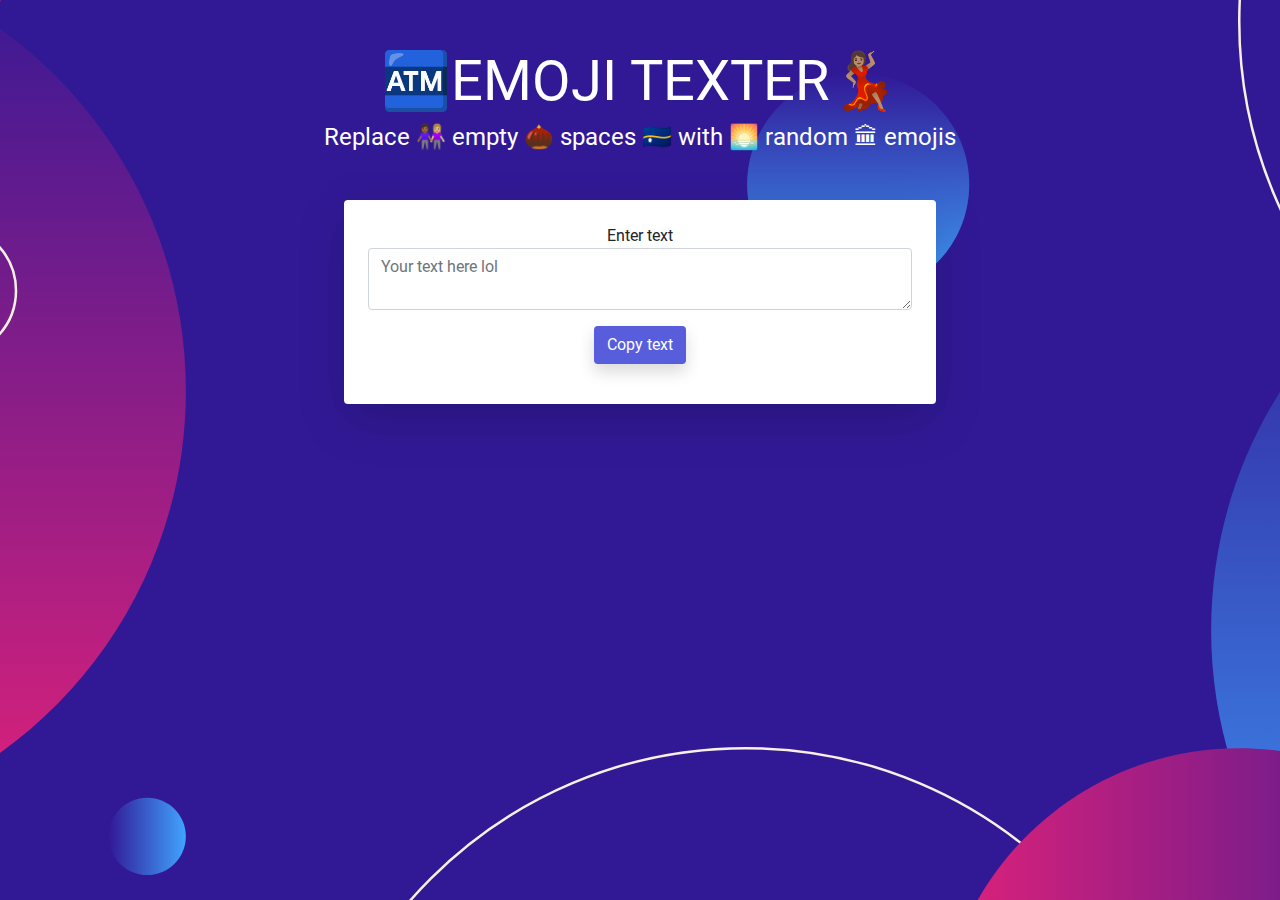
<file: index.html>
<!doctype html>

<html lang="en">
<head>
  <meta charset="utf-8">

  <!-- Site Info -->
  <title>Emoji texter 😹 - Add emojis to text</title>
  <meta name="description" content="Emoji texter adds emojis to your text">
  <meta name="author" content="My name">
  <meta name="viewport" content="width=device-width, initial-scale=1.0, maximum-scale=1, minimum-scale=1, user-scalable=no">

  <!-- Bootstrap -->
  <link rel="stylesheet" href="css/bootstrap.min.css">

  <!-- Fonts -->
  <link rel="stylesheet" href="css/fonts.css">

  <!-- Colors -->
  <link rel="stylesheet" href="css/colors.css">

  <!-- Custom Styles -->
  <link rel="stylesheet" href="css/styles.css?v=1.0">

</head>

<body>

  <!-- Main (Use 'main' only in index)-->
  <main id="page-wrapper" class="p-5 px-1 p-lg-5 vh-100 bg-light-blue page-bg">
    <h1 class="font-semi-large text-center text-uppercase text-white"><span class="random-emoji"></span>emoji texter<span class="random-emoji"></span></h1>
    <h2 class="font-small text-center text-white">Replace <span class="random-emoji"></span> empty <span class="random-emoji"></span> spaces <span class="random-emoji"></span> with <span class="random-emoji"></span> random <span class="random-emoji"></span> emojis</h2>
    <form id="inputForm" class="p-4 px-2 p-lg-4 mt-5 mx-auto text-center shadow-lg rounded bg-white">
      <div class="form-group">
        <label class="font-extra-small" for="exampleInputEmail1">Enter text</label>
        <textarea type="text" class="form-control" id="inputText" aria-describedby="inputText" placeholder="Your text here lol"></textarea>
        <!-- small id="inputText" class="form-text text-muted">Bep bop</small -->
      </div>
      <div class="btn-group py-3">
        <button id="copyToClipboard" type="button" class="btn bg-light-blue shadow btn-block">Copy text</button>
      </div>
      <div id="copyAlert" class="p-3 collapse">
        <span class="p-3 bg-light-green rounded text-white">Copied to cliboard <span class="random-emoji"></span>
      </div>
    </form>
  </main>

  <!-- Footer -->
  <footer>
  </footer>

  <!-- JQuery 3.6 -->
  <script src="js/jquery-3.6.0.min.js"></script>
  
  <!-- Bootstrap Scripts -->
  <script src="js/bootstrap.min.js"></script>
  
  <!-- Custom Scripts -->
  <script src="js/scripts.js"></script>

</body>

</html>
</file>
<file: css/fonts.css>
/* Start Local Fonts */
@font-face {
    font-family: "Helvetica Neue Display";
    src: url("../assets/fonts/HelveticaNeueDisplay/_H_HelveticaNeueInterface_2.ttf");
}

@font-face {
    font-family: "Roboto";
    src: url("../assets/fonts/Roboto/Roboto-Regular.ttf");
}
@font-face {
    font-family: "Roboto Medium";
    src: url("../assets/fonts/Roboto/Roboto-Medium.ttf");
}

@font-face {
    font-family: "Roboto Light";
    src: url("../assets/fonts/Roboto/Roboto-Light.ttf");
}

@font-face {
    font-family: "Roboto Thin";
    src: url("../assets/fonts/Roboto/Roboto-Thin.ttf");
}

@font-face {
    font-family: "Roboto Bold";
    src: url("../assets/fonts/Roboto/Roboto-Bold.ttf");
}

* {
    /* Default font family */
    font-family: "Roboto";
}

/* Start Font Sizes */
.font-large {
    font-size: 5rem;
}

.font-semi-large {
    font-size: 3.5rem;
}

.font-medium {
    font-size: 2.5rem;
}

.font-small {
    font-size: 1.5rem;
}

.font-extra-small {
    font-size: 1rem;
}

/* Start Font Families */
.font-f-roboto {
    font-family: 'Roboto';
}

.font-f-helvetica {
    font-family: 'Helvetica Neue Display';
}

/* Start Font Weights */
.font-extra-light {
    font-weight: 200;
}

.font-light {
    font-weight: 300;
}

.font-regular {
    font-weight: 400;
}

.font-semi-bold {
    font-weight: 500;
}

.font-bold {
    font-weight: 600;
}

/* Start Text Color */
.text-light-red {
    color: var(--light-red);
}

.text-red {
    color: var(--red);
}

.text-obscure-red {
    color: var(--obscure-red);
}





/* Responsive */

/* xs and down */
@media screen and (max-width: 576px) {
    .font-large {
        font-size: 3rem;
    }

    .font-semi-large {
        font-size: 2rem;
    }

    .font-medium {
        font-size: 1.5rem;
    }
    
    .font-small {
        font-size: 1rem;
    }
}
</file>
<file: css/colors.css>
:root {
    --obscure-red: #A90011;
    --red: #D11D27;
    --light-red: #E53C38;
    --plain-white: #FFFFFF;
    --plain-black: #000000;
    --light-blue: #585DDC;
    --light-pink: #fd79a8;
    --light-green: #2ecc71;
}

.bg-light-pink {
    background-color: var(--light-pink);
}

.bg-light-blue {
    background-color: var(--light-blue);
}

.bg-light-green {
    background-color: var(--light-green);
}
</file>
<file: css/styles.css>
.row {
    margin: 0px;
}

.col {
    padding: 0px;
}

.btn.bg-light-blue {
    color: var(--plain-white);
    transition: all 0.5s ease;
}

.btn.bg-light-blue:hover {
    background-color: var(--light-pink);
    padding-left: 1.5rem;
    padding-right: 1.5rem;
}

#inputForm {
    width: 100%;
}

.page-bg {
    background-image: url('../assets/img/page-bg.svg');
    background-position: center;
    background-repeat: no-repeat;
    background-size: cover;
}




/* Responsive */

/* xs and down */
@media screen and (max-width: 576px) {
}

/* sm and up*/
@media screen and (min-width: 576px) {
}

/* md and up*/
@media screen and (min-width: 768px) {
    
}

/* lg and up*/
@media screen and (min-width: 992px) {
    #inputForm {
        width: 50%;
    }
}

/* xl and up*/
@media screen and (min-width: 1200px) {
}

/* Landscape responsive */
@media only screen and (orientation: landscape) {
    /* xs and down */
    @media screen and (max-width: 576px) {
    }

    /* sm and up*/
    @media screen and (min-width: 576px) {
    }

    /* md and up*/
    @media screen and (min-width: 768px) {
    }

    /* lg and up*/
    @media screen and (min-width: 992px) { 
    }

    /* xl and up*/
    @media screen and (min-width: 1200px) {
    }
}
</file>
